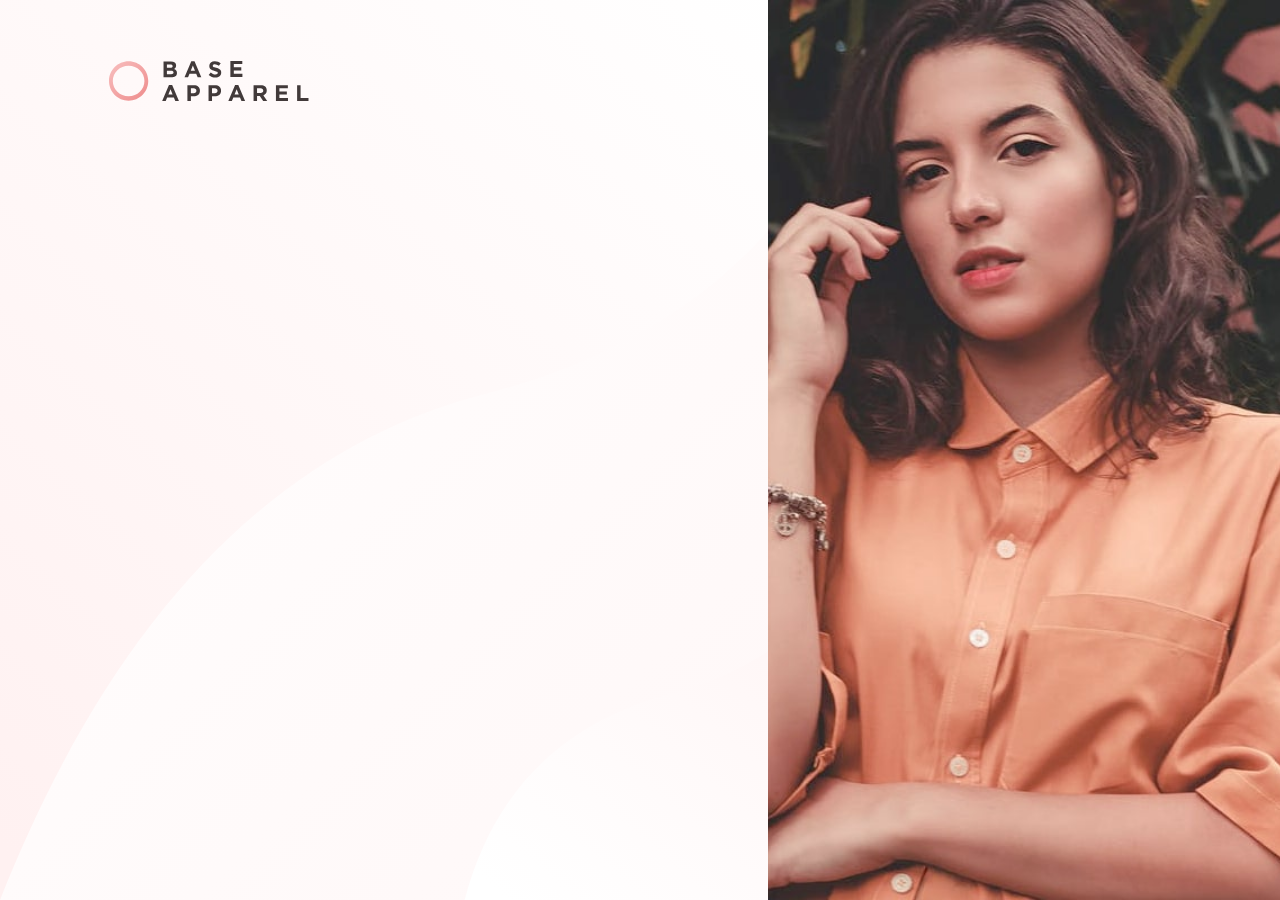
<file: index.html>
<!DOCTYPE html>
<html lang="en">

<head>
  <meta charset="UTF-8">
  <meta name="viewport" content="width=device-width, initial-scale=1.0">
  <!-- displays site properly based on user's device -->

  <link rel="icon" type="image/png" sizes="32x32" href="./images/favicon-32x32.png">
  <link href="https://fonts.googleapis.com/css2?family=Josefin+Sans:wght@100;300;400;600&display=swap" rel="stylesheet">
  <title>Frontend Mentor | Base Apparel coming soon page</title>
  <link rel="stylesheet" href="./styles/main.css">
  <!-- Feel free to remove these styles or customise in your own stylesheet 👍 -->

</head>

<body>

  <section class="container">

    <div class="left">
      <div class="cont-inner">
        
        <img class="logo" src="./images/logo.svg" alt="Base Apparel Logo">
        <img src="./images/hero-mobile.jpg" class="bg-mobile" alt="Background for Mobile">
        <div class="text">
          <h1>
            <span>We're</span> <br>
            coming <br> soon
          </h1>
          <p>
            Hello fellow shoppers! We're currently building our new fashion store.
            Add your email below to stay up-to-date with announcements and our launch deals.</p>
        </div>

        <form class="form ">


          <input class="email" type="email" placeholder="Email Address">
          <img src="./images/icon-error.svg" alt="icon error" class="error-icon">

          <button type="submit">
            <img src="./images/icon-arrow.svg" alt="Icon Arrow">
          </button>
          <small>Please provide a valid email</small>

        </form>
      </div>
    </div>

    <div class="right bg-image"></div>
  </section>

  <script src="./app.js"></script>
</body>

</html>
</file>
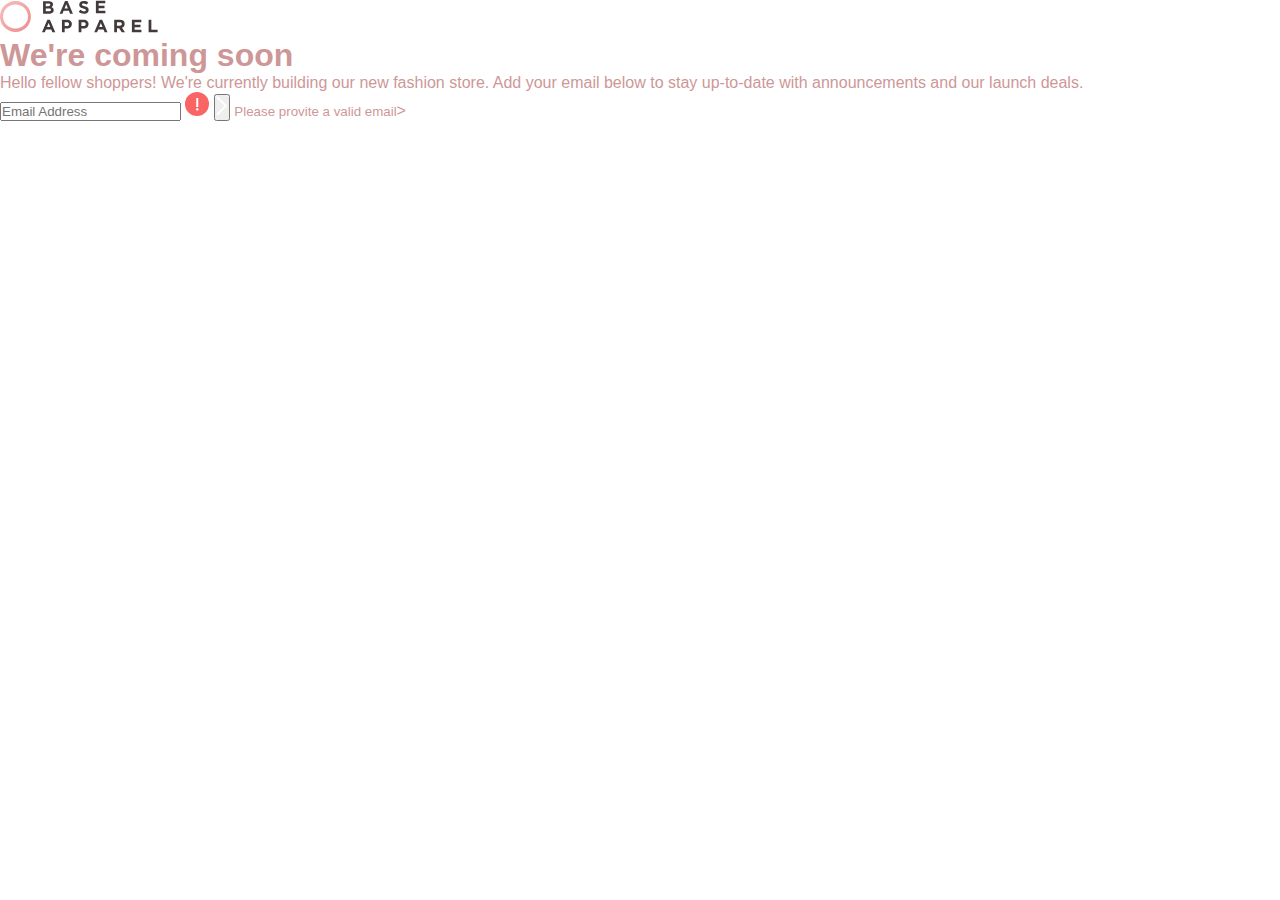
<file: base-apparel-coming-soon-master/index.html>
<!DOCTYPE html>
<html lang="en">

<head>
  <meta charset="UTF-8">
  <meta name="viewport" content="width=device-width, initial-scale=1.0">
  <!-- displays site properly based on user's device -->

  <link rel="icon" type="image/png" sizes="32x32" href="./images/favicon-32x32.png">

  <title>Frontend Mentor | Base Apparel coming soon page</title>
  <link rel="stylesheet" href="./styles/main.css">
  <!-- Feel free to remove these styles or customise in your own stylesheet 👍 -->

</head>

<body>

  <section class="container">

    <div class="left">

        <img src="./images/logo.svg" alt="Base Apparel Logo">
      <div class="text el">

        <h1>
          <span>We're</span> 
          coming soon
        </h1>

        <p>
          Hello fellow shoppers! We're currently building our new fashion store.
          Add your email below to stay up-to-date with announcements and our launch deals.</p>

      </div>

      <form>

        <input type="email" placeholder="Email Address">
        <img src="./images/icon-error.svg" alt="icon error" class="error-icon">

        <button type="submit">
          <img src="./images/icon-arrow.svg" alt="Icon Arrow">
        </button>
        <small>Please provite a valid email</small>>

      </form>
    </div>
    
    <div class="right bg-image"></div>
  </section>


</body>

</html>
</file>
<file: styles/main.css>
* {
  margin: 0;
  padding: 0;
  -webkit-box-sizing: border-box;
          box-sizing: border-box;
}

html {
  font-size: 62.5%;
}

body {
  font-family: "Josephin Sans", sans-serif;
  margin: 0;
  background-image: linear-gradient(135deg, white, #fff5f5);
}

.container {
  display: -webkit-box;
  display: -ms-flexbox;
  display: flex;
  height: 100vh;
}

.container .left {
  padding: 0 40px 40px;
  width: 60%;
  background-image: url(/images/bg-pattern-desktop.svg);
  background-size: cover;
}

.container .left .cont-inner {
  max-width: 55rem;
  margin: auto;
}

.container .bg-image {
  background: url(/images/hero-desktop.jpg);
  background-size: cover;
  background-position: center;
  width: 40%;
}

.container .right {
  width: 40%;
}

.container .bg-mobile {
  display: none;
}

.container .logo {
  margin: 6rem 0rem;
  width: 20rem;
}

@-webkit-keyframes appear {
  to {
    opacity: 1;
  }
}

@keyframes appear {
  to {
    opacity: 1;
  }
}

.text {
  max-width: 44rem;
}

.text h1 {
  font-family: 'Josefin Sans', sans-serif;
  text-transform: uppercase;
  font-size: calc(3.5rem + 1vw);
  letter-spacing: 1rem;
  font-weight: 700;
  line-height: 1.1;
  margin-bottom: 0;
  color: #413a3a;
  opacity: 0;
  -webkit-animation: appear 2s ease forwards;
          animation: appear 2s ease forwards;
}

.text h1 span {
  font-family: 'Josefin Sans', sans-serif;
  font-weight: 300;
  color: #ce9797;
}

.text p {
  line-height: 2.6rem;
  font-size: 1.6rem;
  color: #ce9797;
  margin: 3rem 0;
  opacity: 0;
  -webkit-animation: appear 1.7s ease-in-out forwards 0.5s;
          animation: appear 1.7s ease-in-out forwards 0.5s;
}

form {
  position: relative;
  max-width: 44rem;
  opacity: 0;
  -webkit-animation: appear 2.7s ease-in-out forwards 0.5s;
          animation: appear 2.7s ease-in-out forwards 0.5s;
}

form input {
  background-color: transparent;
  border: 2px solid #ce9797;
  padding: 1.5rem 3rem;
  border-radius: 5rem;
  width: 100%;
  height: 5.5rem;
  font-size: 1.6rem;
}

form input:focus {
  outline: none;
  -webkit-box-shadow: 3px 4px 4px rgba(206, 151, 151, 0.8);
          box-shadow: 3px 4px 4px rgba(206, 151, 151, 0.8);
  border-width: 3px;
}

form input::-webkit-input-placeholder {
  color: #ce9797;
}

form input:-ms-input-placeholder {
  color: #ce9797;
}

form input::-ms-input-placeholder {
  color: #ce9797;
}

form input::placeholder {
  color: #ce9797;
}

form button {
  position: absolute;
  top: 0;
  right: 0;
  background-image: linear-gradient(135deg, #f8bfbf, #ee8c8c);
  padding: 1.5rem;
  border: none;
  border-radius: 5rem;
  width: 100px;
  -webkit-transform: opacity 0.2s ease;
          transform: opacity 0.2s ease;
  -webkit-box-shadow: 2px 5px 5px rgba(206, 151, 151, 0.5);
          box-shadow: 2px 5px 5px rgba(206, 151, 151, 0.5);
  cursor: pointer;
}

form button:hover {
  opacity: 0.6;
}

form button:focus {
  outline: none;
}

form small {
  font-size: 1.6rem;
  margin-top: 1.5rem;
  display: none;
  margin-left: 3rem;
  color: #f96262;
}

form .error-icon {
  display: none;
  position: absolute;
  top: 1.45rem;
  right: 12rem;
}

form.error input {
  border: 2px solid #f96262;
}

form.error .error-icon {
  display: block;
}

form.error small {
  display: block;
}

form.success input {
  border: 2px solid #ce9797;
}

@media screen and (max-width: 600px) {
  .container .logo {
    margin: 3rem 0;
    width: 10rem;
  }
  .container .left {
    width: 100%;
  }
  .container .text {
    margin-top: 4rem;
  }
  .container .text .h1 {
    font-size: 3rem;
  }
  .container .bg-image {
    display: none;
  }
  .container .bg-mobile {
    display: block;
    margin: 0 -4rem 4rem -4rem;
    width: calc(100% + 80px);
  }
}
/*# sourceMappingURL=main.css.map */
</file>
<file: base-apparel-coming-soon-master/styles/main.css>
* {
  margin: 0;
  padding: 0;
  -webkit-box-sizing: border-box;
          box-sizing: border-box;
}

html {
  font-size: 62.5%;
}

body {
  font-family: "Josephin Sans", sans-serif;
  font-weight: 400;
  font-size: 1.6rem;
  color: #ce9797;
}
/*# sourceMappingURL=main.css.map */
</file>
